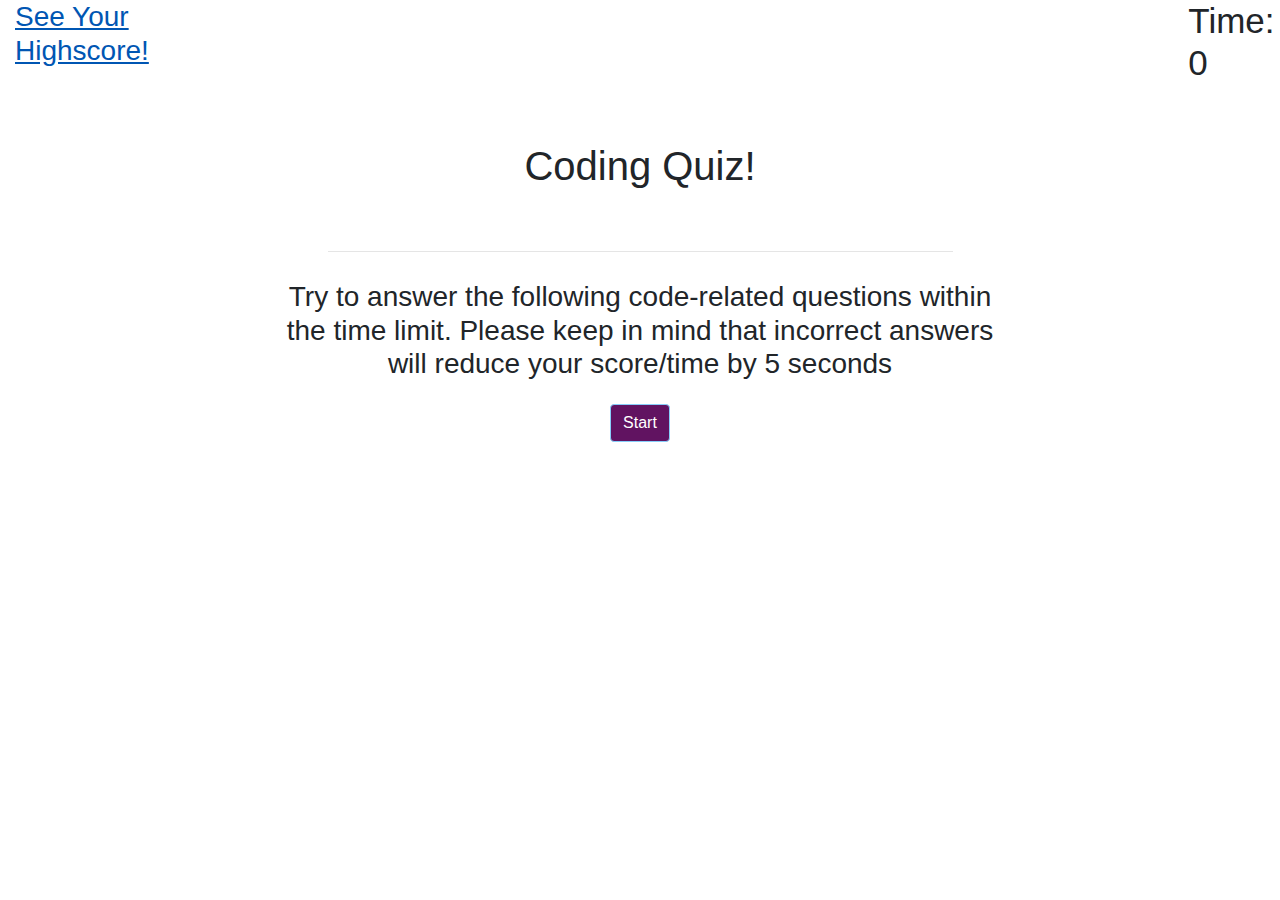
<file: index.html>
<!doctype html>
<html lang="en">

<head>
    <title id="pageTitle">Coding Quiz</title>
    <!-- Required meta tags -->
    <meta charset="utf-8">
    <meta name="viewport" content="width=device-width, initial-scale=1, shrink-to-fit=no">

    <!-- Bootstrap CSS -->
    <link rel="stylesheet" href="https://stackpath.bootstrapcdn.com/bootstrap/4.3.1/css/bootstrap.min.css"
        integrity="sha384-ggOyR0iXCbMQv3Xipma34MD+dH/1fQ784/j6cY/iJTQUOhcWr7x9JvoRxT2MZw1T" crossorigin="anonymous">
    <link rel="stylesheet" href="style.css">
</head>

<body>
    <div class="container-fluid">
        <div class="row">
            <a class="highscore col-2" href="highscore.html">
                <h3>See Your Highscore!</h3>
            </a>
            <div class="col-9"></div>
            <h3 id="timeDisplay" class="col-1">Time: <span id="timer">0</span></h3>
        </div>
        <div class="content center" id="theContent">

            <h1 class="intro main">Coding Quiz!</h1>
            <h2 id="question" class="quiz"></h2>
            <div class="left">
                <br class="quiz">
                <br class="quiz">
                <button type="button" onclick="answerCheck(this.id)" id="answer1" class="quiz btn btn-danger"></button>
                <br class="quiz">
                <button type="button" onclick="answerCheck(this.id)" id="answer2" class="quiz btn btn-danger"></button>
                <br class="quiz">
                <button type="button" onclick="answerCheck(this.id)" id="answer3" class="quiz btn btn-danger"></button>
                <br class="quiz">
                <button type="button" onclick="answerCheck(this.id)" id="answer4" class="quiz btn btn-danger"></button>
                <br>
                <hr>
                <h3 id="feedback"></h3>
            </div>
            <h3 class="intro main">Try to answer the following code-related questions within the time limit. Please keep in mind
                that incorrect answers will reduce your score/time by 5 seconds</p>
                <button id="startBtn" type="button" onclick="quizStart();" class="main btn btn-danger">Start</button>
        </div>
    </div>

    <script src="https://code.jquery.com/jquery-3.3.1.slim.min.js"
        integrity="sha384-q8i/X+965DzO0rT7abK41JStQIAqVgRVzpbzo5smXKp4YfRvH+8abtTE1Pi6jizo"
        crossorigin="anonymous"></script>
    <script src="https://cdnjs.cloudflare.com/ajax/libs/popper.js/1.14.7/umd/popper.min.js"
        integrity="sha384-UO2eT0CpHqdSJQ6hJty5KVphtPhzWj9WO1clHTMGa3JDZwrnQq4sF86dIHNDz0W1"
        crossorigin="anonymous"></script>
    <script src="https://stackpath.bootstrapcdn.com/bootstrap/4.3.1/js/bootstrap.min.js"
        integrity="sha384-JjSmVgyd0p3pXB1rRibZUAYoIIy6OrQ6VrjIEaFf/nJGzIxFDsf4x0xIM+B07jRM"
        crossorigin="anonymous"></script>
    <script src="questions.js"></script>
    <script src="script.js"></script>
</body>

</html>
</file>
<file: style.css>
#timeDisplay {
    display: inline-block;
    font-size: 35px;
}

.content {
    text-align: center;
    padding-top: 3%;
}

.highscores {
    line-height: 3;
}

.higher {
    text-align: initial;
}

.intro {
    padding: 1%;
    display: inline-block;
    width: 60%;
}

.center {
    text-align: center;
}

.btn {
    background-color: rgb(97, 19, 97);
    border-color: lightskyblue;
    display: inline-block;
    margin: 1%;
}

 .left {
text-align: left;

}
.quiz.btn {
margin-left: 25%;
}

.quiz {
    display: none;
}

#feedback {
margin-left: 30%;
color: #000000;
font-style: bold;
}

hr {
    width: 50%;
    padding: 1% auto;
}
</file>
